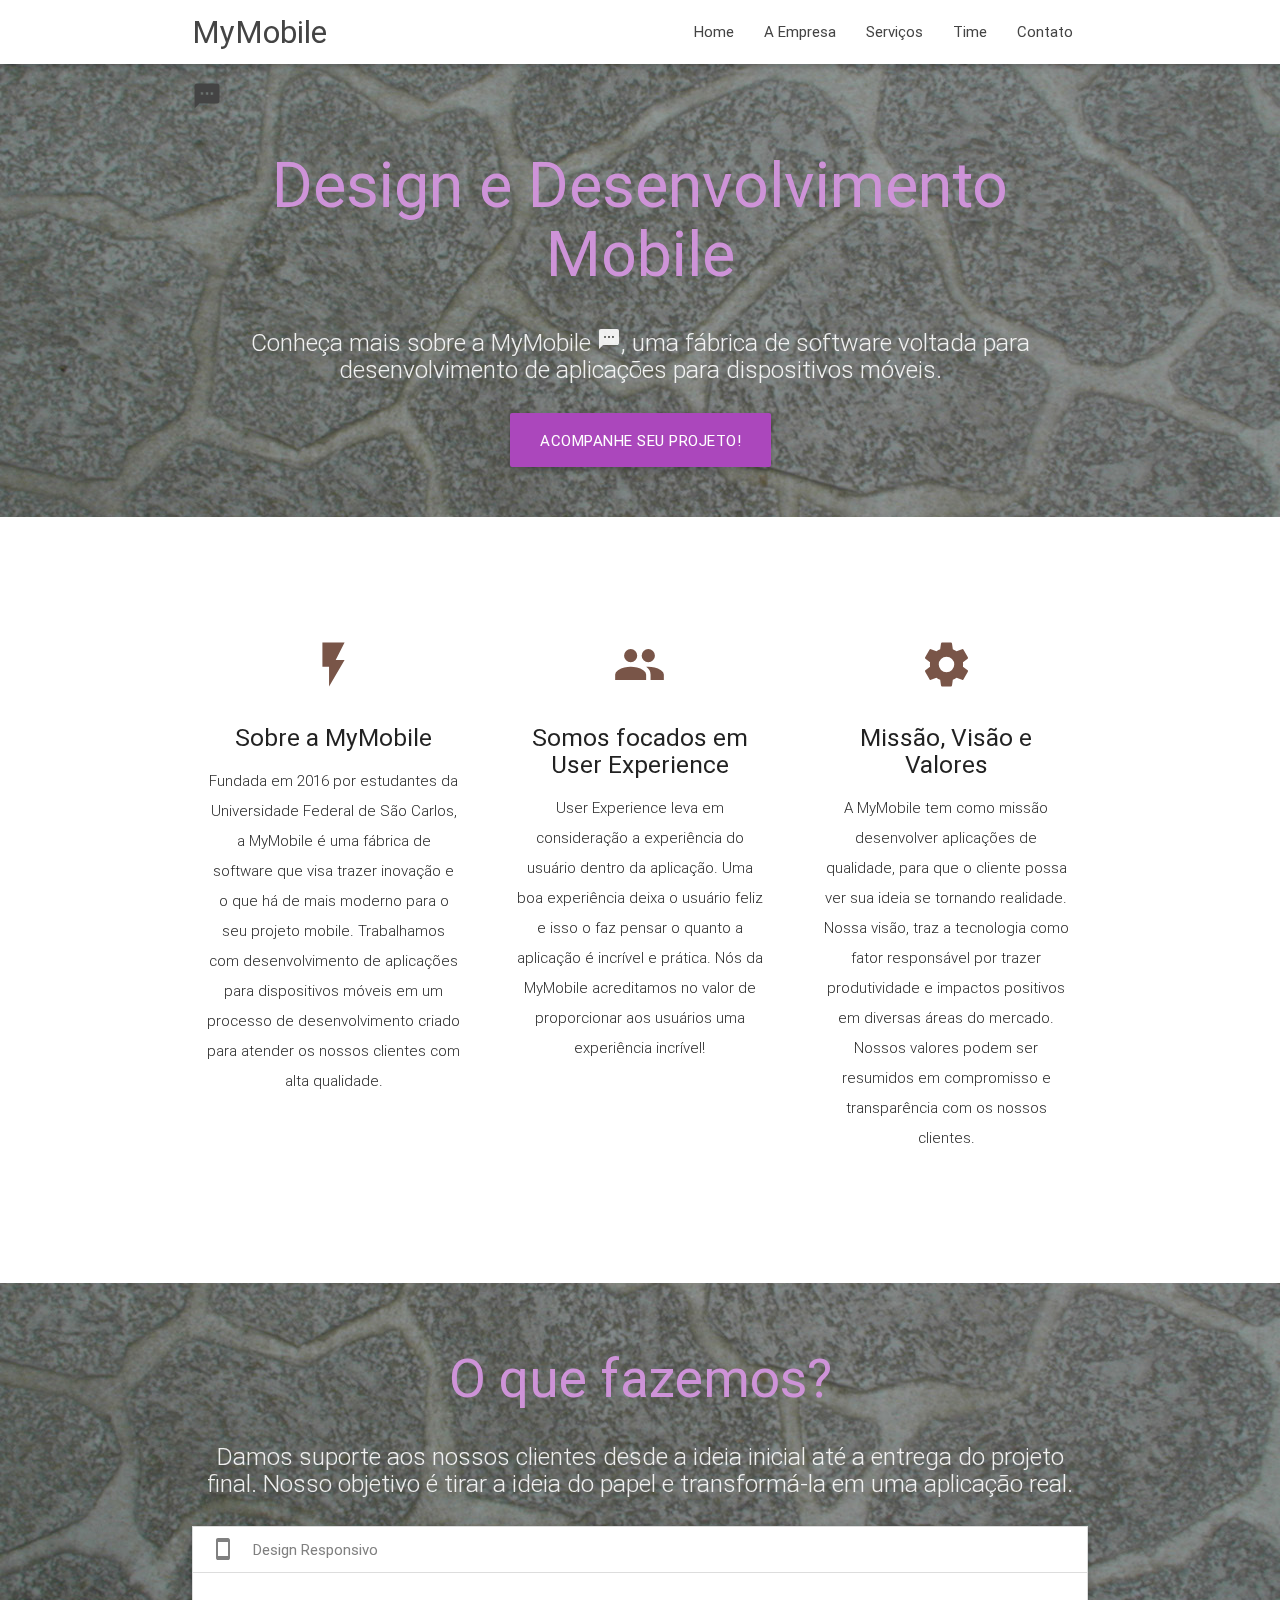
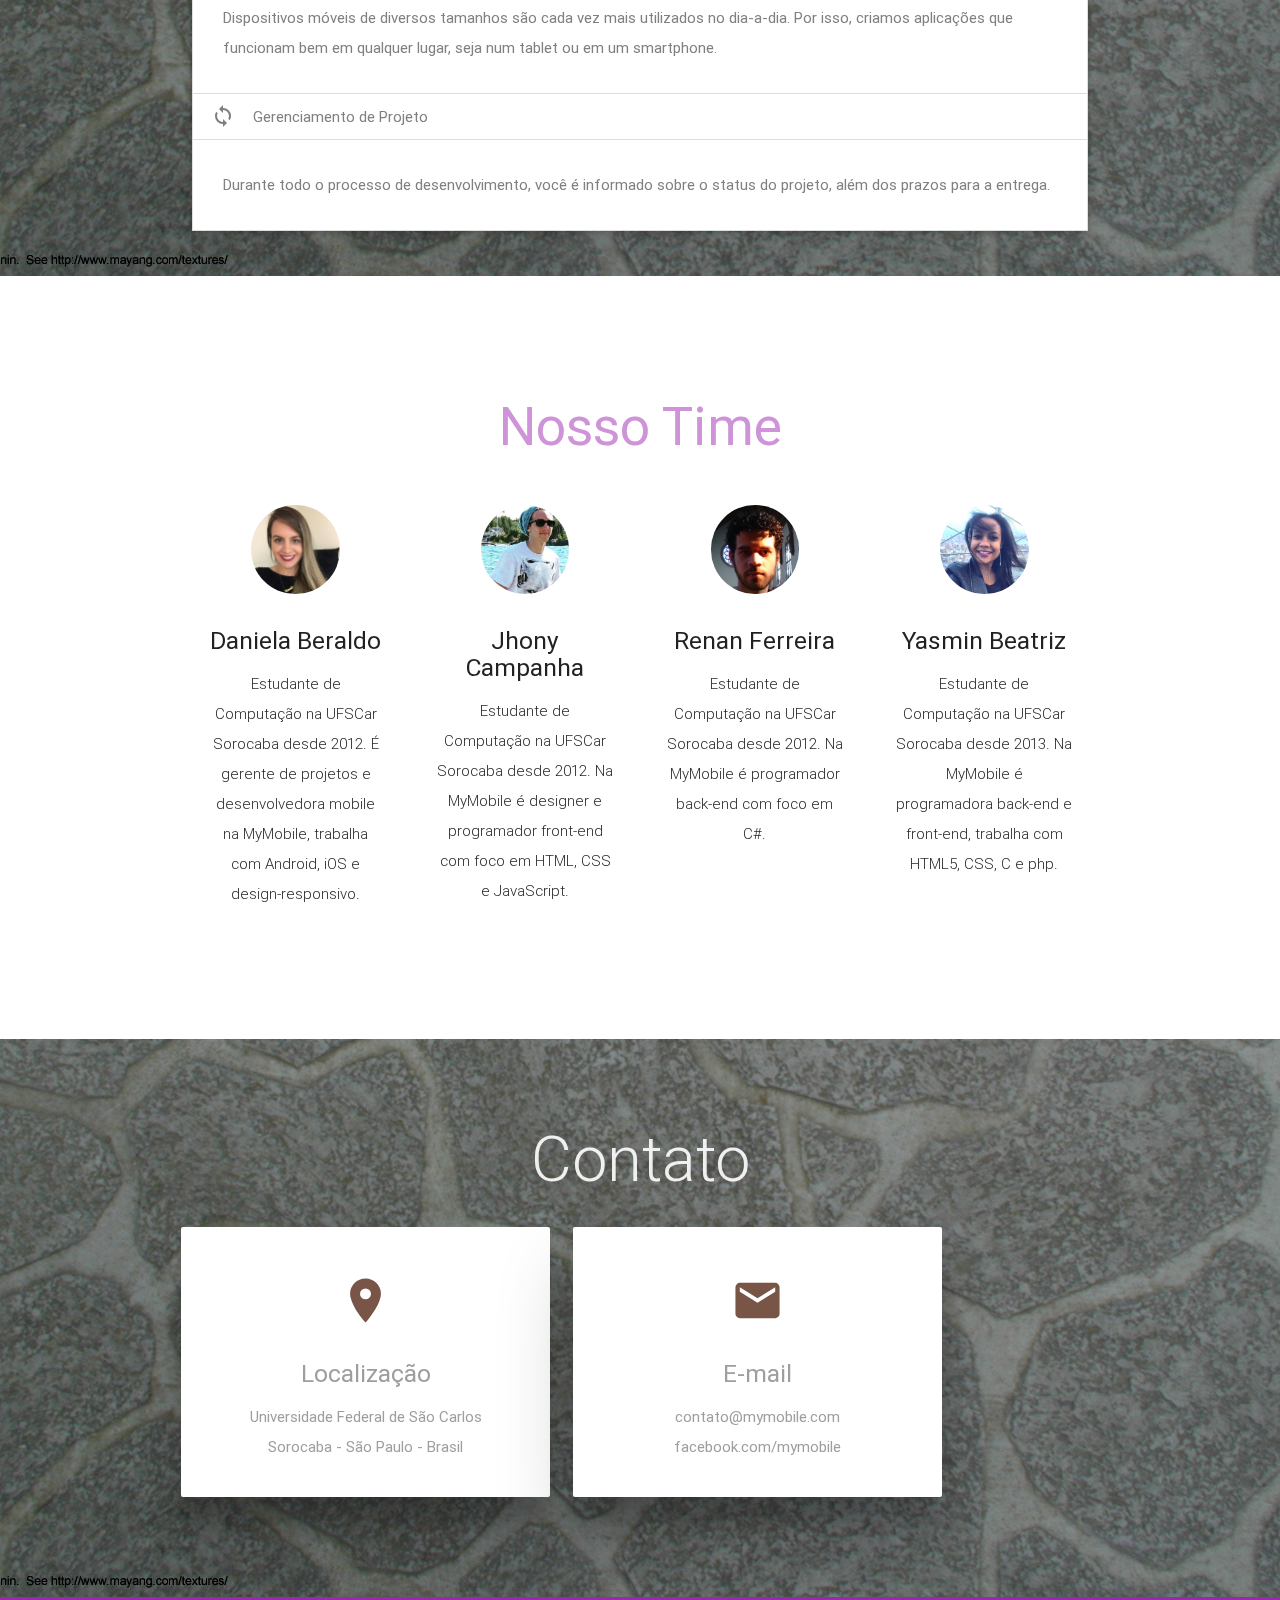
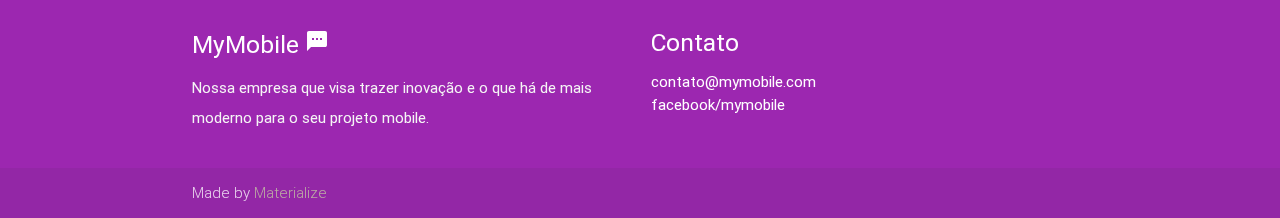
<file: index.html>
<!DOCTYPE html>
<html lang="en">
<head>
  <meta http-equiv="Content-Type" content="text/html; charset=UTF-8"/>
  <meta name="viewport" content="width=device-width, initial-scale=1, maximum-scale=1.0, user-scalable=no"/>
  <title>MyMobile - Desenvolvimento de Aplicativos</title>

  <!-- CSS  -->
  <link href="https://fonts.googleapis.com/icon?family=Material+Icons" rel="stylesheet">
  <link href="css/materialize.css" type="text/css" rel="stylesheet" media="screen,projection"/>
  <link href="css/style.css" type="text/css" rel="stylesheet" media="screen,projection"/>
  <link href="css/main.css" type="text/css" rel="stylesheet" media="screen,projection"/>
</head>
<body>
  <div class="navbar-fixed">
  <nav class="white" role="navigation">
    <div class="nav-wrapper container">
      <a id="logo-container" href="#" class="brand-logo">MyMobile<i class="material-icons">textsms</i></a>
      <ul class="right hide-on-med-and-down">
        <li><a href="#">Home</a></li>
        <li><a class="smoothScroll" href="#company">A Empresa</a></li>
        <li><a class="smoothScroll" href="#services">Serviços</a></li>
        <li><a class="smoothScroll" href="#team">Time</a></li>
        <li><a class="smoothScroll" href="#contact">Contato</a></li>
      </ul>

      <ul id="nav-mobile" class="side-nav">
        <li><a href="#">Home</a></li>
        <li><a class="smoothScroll" href="#company">A Empresa</a></li>
        <li><a class="smoothScroll" href="#services">Serviços</a></li>
        <li><a class="smoothScroll" href="#team">Time</a></li>
        <li><a class="smoothScroll" href="#contact">Contato</a></li>
      </ul>
      <a href="#" data-activates="nav-mobile" class="button-collapse"><i class="material-icons">menu</i></a>
    </div>
  </nav>
  </div>

  <div id="index-banner" class="parallax-container">
    <div class="section no-pad-bot">
      <div class="container">
        <br><br>
        <h1 class="header center purple-text text-lighten-3">Design e Desenvolvimento Mobile</h1>
        <div class="row center">
          <h5 class="header col s12 light">Conheça mais sobre a MyMobile <i class="material-icons">textsms</i>, uma fábrica de software voltada para desenvolvimento de aplicações para dispositivos móveis.</h5>
        </div>
        <div class="row center">
          <a href="projeto.html" id="download-button" class="btn-large waves-effect waves-light purple lighten-1">Acompanhe seu projeto!</a>
        </div>
        <br><br>

      </div>
    </div>
    <div class="parallax"><img src="background11.jpg" alt="Unsplashed background img 1"></div>
  </div>

  <div id="company" name="company">
  <div class="container">
    <div class="section">

      <!--   Icon Section   -->
      <div class="row">
        <div class="col s12 m4">
          <div class="icon-block">
            <h2 class="center brown-text"><i class="material-icons">flash_on</i></h2>
            <h5 class="center">Sobre a MyMobile</h5>

            <p class="light" align="center">Fundada em 2016 por estudantes da Universidade Federal de São Carlos, a MyMobile é uma fábrica de software que visa trazer inovação e o que há de mais moderno para o seu projeto mobile. Trabalhamos com desenvolvimento de aplicações para dispositivos móveis em um processo de desenvolvimento criado para atender os nossos clientes com alta qualidade.</p>
          </div>
        </div>

        <div class="col s12 m4">
          <div class="icon-block">
            <h2 class="center brown-text"><i class="material-icons">group</i></h2>
            <h5 class="center">Somos focados em User Experience</h5>

            <p class="light" align="center">User Experience leva em consideração a experiência do usuário dentro da aplicação. Uma boa experiência deixa o usuário feliz e isso o faz pensar o quanto a aplicação é incrível e prática. Nós da MyMobile acreditamos no valor de proporcionar aos usuários uma experiência incrível!</p>
          </div>
        </div>

        <div class="col s12 m4">
          <div class="icon-block">
            <h2 class="center brown-text"><i class="material-icons">settings</i></h2>
            <h5 class="center">Missão, Visão e Valores</h5>

            <p class="light" align="center">A MyMobile tem como missão desenvolver aplicações de qualidade, para que o cliente possa ver sua ideia se tornando realidade. Nossa visão, traz a tecnologia como fator responsável por trazer produtividade e impactos positivos em diversas áreas do mercado. Nossos valores podem ser resumidos em compromisso e transparência com os nossos clientes.</p>
          </div>
        </div>
      </div>

    </div>
  </div>
  </div>

  <div id="services" name="services">
  <div class="parallax-container valign-wrapper">
      <div class="container">

        <div class="row center">
          <h2 class="header center purple-text text-lighten-3">O que fazemos?</h2>
          <h5 class="header col s12 light">Damos suporte aos nossos clientes desde a ideia inicial até a entrega do projeto final. Nosso objetivo é tirar a ideia do papel e transformá-la em uma aplicação real.</h5>
        </div>

<ul class="collapsible" data-collapsible="expandable">
    <li>
      <div class="collapsible-header active"><i class="material-icons">stay_current_portrait</i>Design Responsivo</div>
      <div class="collapsible-body"><p>Dispositivos móveis de diversos tamanhos são cada vez mais utilizados no dia-a-dia. Por isso, criamos aplicações que funcionam bem em qualquer lugar, seja num tablet ou em um smartphone.</p></div>
    </li>
    <li>
      <div class="collapsible-header active"><i class="material-icons">loop</i>Gerenciamento de Projeto</div>
      <div class="collapsible-body"><p>Durante todo o processo de desenvolvimento, você é informado sobre o status do projeto, além dos prazos para a entrega.</p></div>
    </li>
  </ul>

    </div>
    <div class="parallax"><img src="background11.jpg" alt="Unsplashed background img 2"></div>
  </div>
  </div>

  <div id="team" name="team">
  <div class="container">
    <div class="section">
    <h2 class="header center purple-text text-lighten-3">Nosso Time</h2>
      <!--   Icon Section   -->
      <div class="row">
        <div class="col s12 m3">
          <div class="icon-block">
            <h2 class="center brown-text"><img id="foto" src="foto_daniela.jpg" class="circle responsive-img"></img></h2>
            <h5 class="center">Daniela Beraldo</h5>

            <p class="light" align="center">Estudante de Computação na UFSCar Sorocaba desde 2012. É gerente de projetos e desenvolvedora mobile na MyMobile, trabalha com Android, iOS e design-responsivo.</p>
          </div>
        </div>

        <div class="col s12 m3">
          <div class="icon-block">
            <h2 class="center brown-text"><img id="foto" src="foto_jhony.jpg" class="circle responsive-img"></img></h2>
            <h5 class="center">Jhony Campanha</h5>

            <p class="light" align="center">Estudante de Computação na UFSCar Sorocaba desde 2012. Na MyMobile é designer e programador front-end com foco em HTML, CSS e JavaScript.</p>
          </div>
        </div>

        <div class="col s12 m3">
          <div class="icon-block">
            <h2 class="center brown-text"><img id="foto" src="foto_renan.jpg" class="circle responsive-img"></img></h2>
            <h5 class="center">Renan Ferreira</h5>

            <p class="light" align="center">Estudante de Computação na UFSCar Sorocaba desde 2012. Na MyMobile é programador back-end com foco em C#.</p>
          </div>
        </div>

        <div class="col s12 m3">
          <div class="icon-block">
            <h2 class="center brown-text"><img id="foto" src="foto_yasmin.jpg" class="circle responsive-img"></img></h2>
            <h5 class="center">Yasmin Beatriz</h5>

            <p class="light" align="center">Estudante de Computação na UFSCar Sorocaba desde 2013. Na MyMobile é programadora back-end e front-end, trabalha com HTML5, CSS, C e php.</p>
          </div>
        </div>

      </div>




    </div>
  </div>
  </div>

  <div id="contact" name="contact">
  <div class="parallax-container valign-wrapper">
    <div class="section no-pad-bot">
      <div class="container">
        <div class="row center">
          <h1 class="header col s12 light">Contato</h1>


          <div class="section">
            <div class="row">
              <div class="col s12 m5" >
              <div class="card-panel white z-depth-5">
                <div class="icon-block">
                  <h2 class="center brown-text"><i class="material-icons">location_on</i></h2>
                  <h5 class="center grey-text">Localização</h5>
                  <p class="center grey-text">Universidade Federal de São Carlos<br>Sorocaba - São Paulo - Brasil</p>
                </div>
              </div>
              </div>

              <div class="col s12 m2" id="localizacao">
              </div>

              <div class="col s12 m5" >
              <div class="card-panel white z-depth-5">
                <div class="icon-block">
                  <h2 class="center brown-text"><i class="material-icons">email</i></h2>
                  <h5 class="center grey-text">E-mail</h5>
                  <p class="center grey-text">contato@mymobile.com<br>facebook.com/mymobile</p>
                </div>
              </div>
              </div>
            </div>
          </div>
        </div>
      </div>
    </div>
    <div class="parallax"><img src="background11.jpg" alt="Unsplashed background img 3"></div>
  </div>
  </div>

  <footer class="page-footer purple">
    <div class="container">
      <div class="row">
        <div class="col l6 s12">
          <h5 class="white-text">MyMobile <i class="material-icons">textsms</i></h5>
          <p class="grey-text text-lighten-4">Nossa empresa que visa trazer inovação e o que há de mais moderno para o seu projeto mobile.</p>


        </div>
        <div class="col l6 s12">
          <h5 class="white-text">Contato</h5>
          <ul>
            <li><a class="white-text" href="#!">contato@mymobile.com</a></li>
            <li><a class="white-text" href="#!">facebook/mymobile</a></li>
          </ul>
        </div>
      </div>
    </div>
    <div class="footer-copyright">
      <div class="container">
      Made by <a class="brown-text text-lighten-3" href="http://materializecss.com">Materialize</a>
      </div>
    </div>
  </footer>


  <!--  Scripts-->
  <script src="https://code.jquery.com/jquery-2.1.1.min.js"></script>
  <script src="js/materialize.js"></script>
  <script src="js/init.js"></script>

  </body>
</html>
</file>
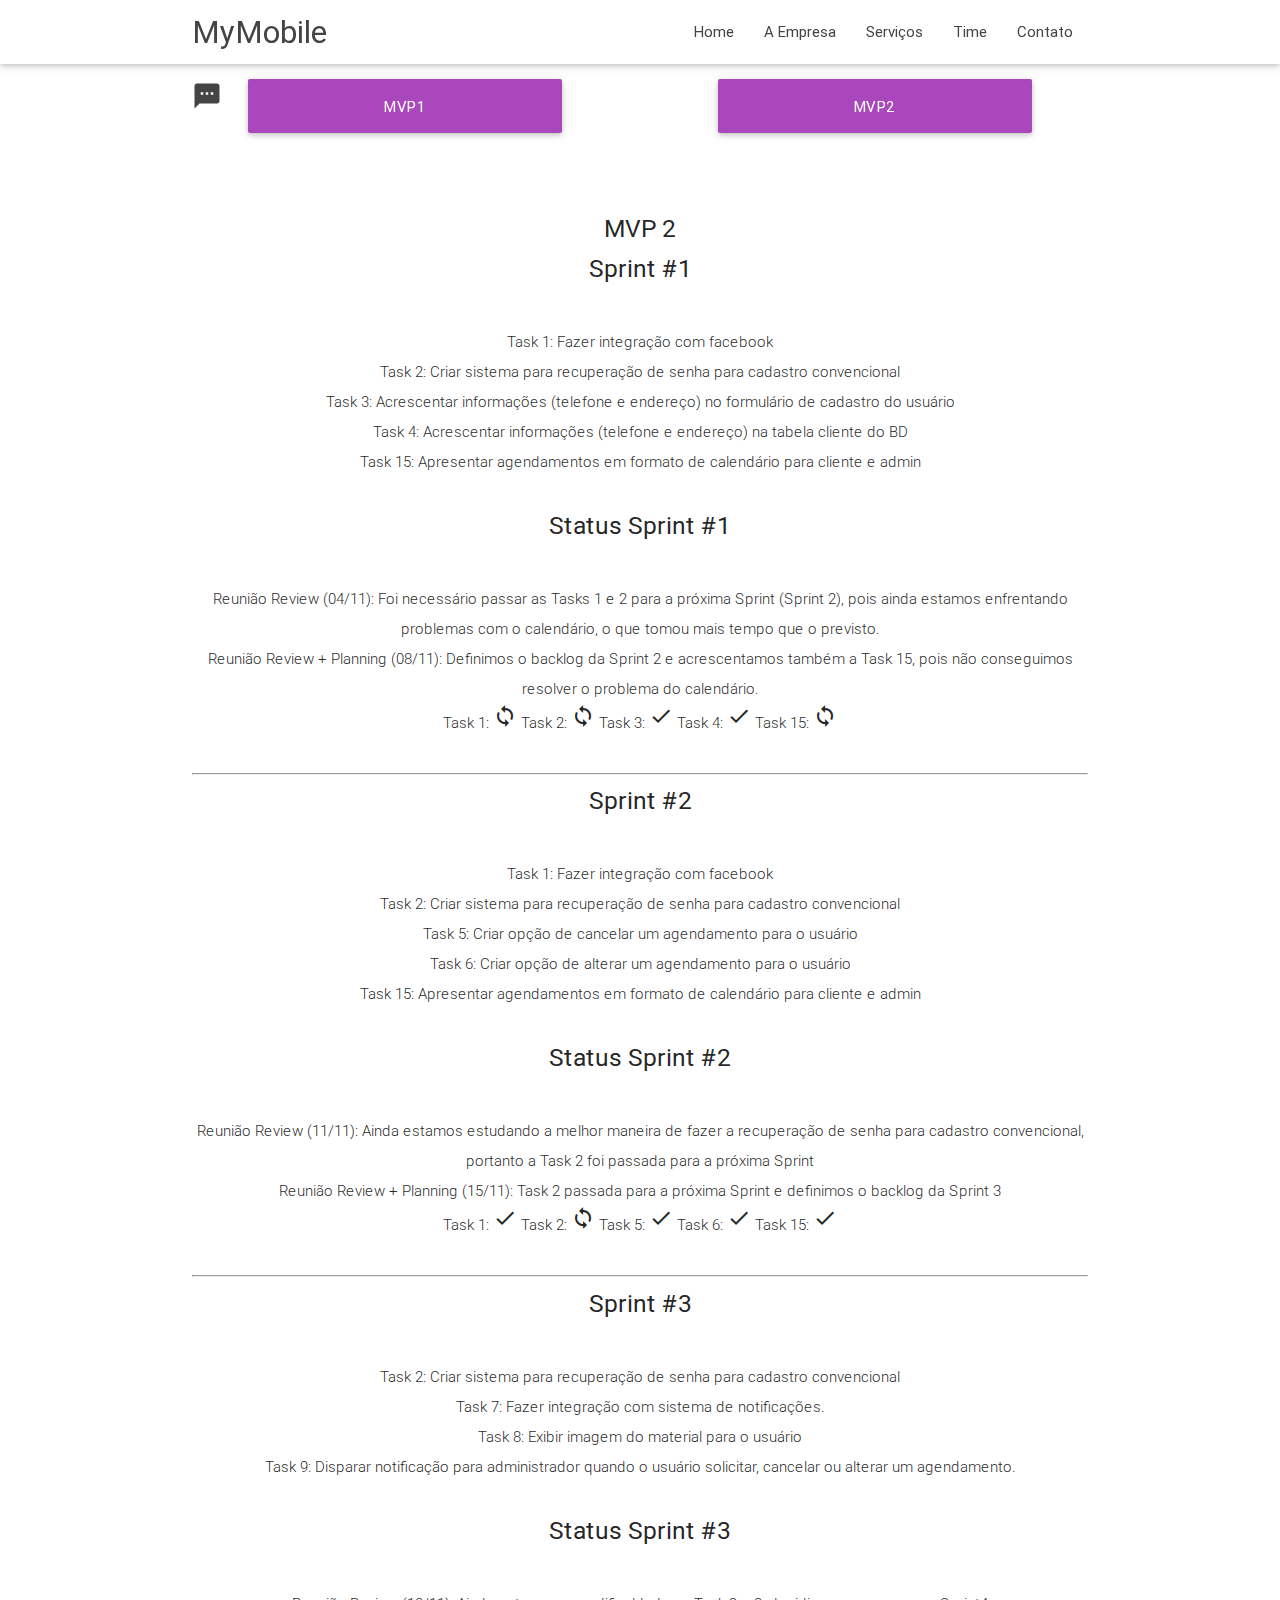
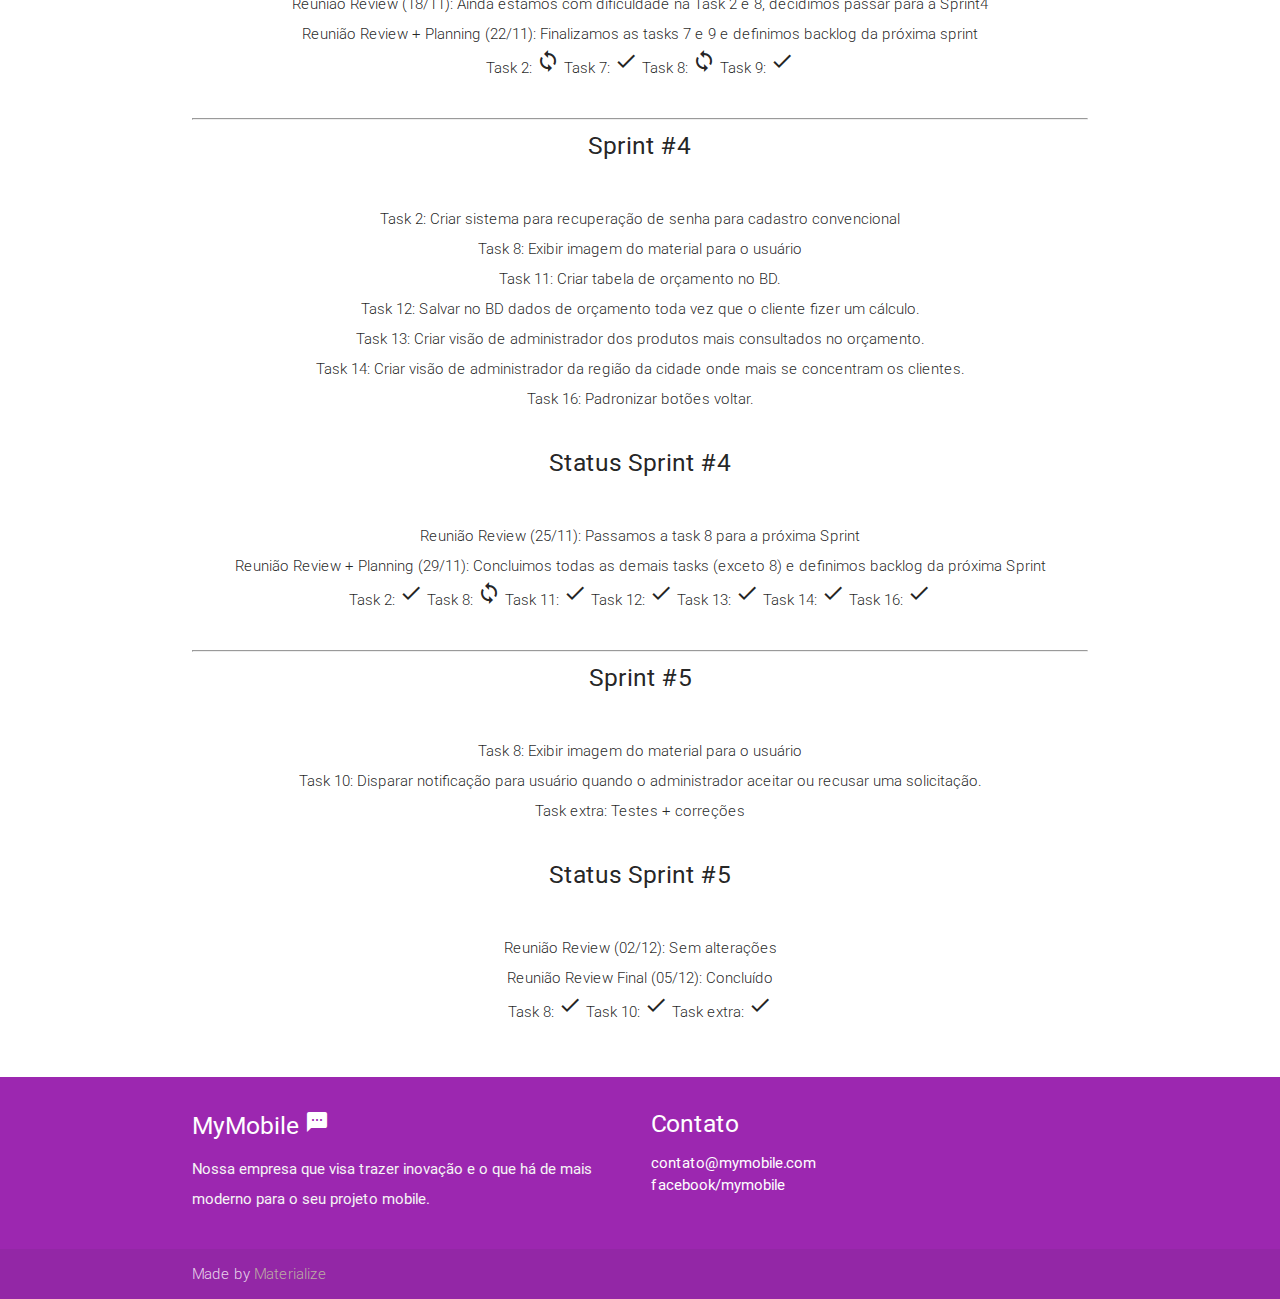
<file: projeto.html>
<!DOCTYPE html>
<html lang="en">
<head>
  <meta http-equiv="Content-Type" content="text/html; charset=UTF-8"/>
  <meta name="viewport" content="width=device-width, initial-scale=1, maximum-scale=1.0, user-scalable=no"/>
  <title>MyMobile - Desenvolvimento de Aplicativos</title>

  <!-- CSS  -->
  <link href="https://fonts.googleapis.com/icon?family=Material+Icons" rel="stylesheet">
  <link href="css/materialize.css" type="text/css" rel="stylesheet" media="screen,projection"/>
  <link href="css/style.css" type="text/css" rel="stylesheet" media="screen,projection"/>
  <link href="css/main.css" type="text/css" rel="stylesheet" media="screen,projection"/>
</head>
<body>
<div class="navbar-fixed">
  <nav class="white" role="navigation">
    <div class="nav-wrapper container">
      <a id="logo-container" href="#" class="brand-logo">MyMobile<i class="material-icons">textsms</i></a>
      <ul class="right hide-on-med-and-down">
        <li><a href="index.html">Home</a></li>
        <li><a class="smoothScroll" href="index.html#company">A Empresa</a></li>
        <li><a class="smoothScroll" href="index.html#services">Serviços</a></li>
        <li><a class="smoothScroll" href="index.html#team">Time</a></li>
        <li><a class="smoothScroll" href="index.html#contact">Contato</a></li>
      </ul>

      <ul id="nav-mobile" class="side-nav">
        <li><a href="index.html">Home</a></li>
        <li><a class="smoothScroll" href="index.html#company">A Empresa</a></li>
        <li><a class="smoothScroll" href="index.html#services">Serviços</a></li>
        <li><a class="smoothScroll" href="index.html#team">Time</a></li>
        <li><a class="smoothScroll" href="index.html#contact">Contato</a></li>
      </ul>
      <a href="#" data-activates="nav-mobile" class="button-collapse"><i class="material-icons">menu</i></a>
    </div>
  </nav>
  </div>


<div class="container">


<div class="row center">

          <div class="section">

            <div class="row">
             
              <div class="col s12 m6">  
                <button onclick="btn_mvp1()" id="mpv1_btn" class="btn-large waves-effect waves-light  purple lighten-1">MVP1</button>        
              </div>

              <div class="col s12 m6" >
                <button onclick="btn_mvp2()" id="mpv2_btn" class="waves-effect waves-light btn-large purple lighten-1">MVP2</button> 
              </div>

            </div>

          </div>

        </div>

    <div id="div_mvp1" class="section" style="display: none">

      <!--   Icon Section   -->
      <div class="row">

        <h5 class="center">MVP 1</h5>
	      <h5 class="center">Sprint #1</h5>
	      <p class= "light" align="center">
		      <br> Task 1: Criar uma tela de login - (Daniela)
		      <br> Task 2: Criar tela de cadastro para cliente (Daniela)
			  <br> Task 3: Criar tela de administrador (Jhony)
			  <br> Task 4: Criar tela de cliente (Jhony)
			  <br> Task 5.1: Criar funcionalidade de inclusão de produtos para o administrador (Renan e Yasmin)
			  <br> Task 5.2: Criar funcionalidade de alteração de produtos para o administrador (Renan e Yasmin)
			  <br> Task 5.3: Criar funcionalidade de exclusão de produtos para o administrador (Renan e Yasmin)
	      </p>
      </div>

      <div class="row">
	      <h5 class="center">Status Sprint #1</h5>
     
	      <p class= "light" align="center" 	>
          <br> Reunião Review (23/09): Decidimos que não teríamos alterações no backlog da Sprint 1
		      <br> Reunião Review + Planning (27/09): Definimos o backlog da Sprint 2 e quebramos algumas tasks para a Sprint #2
          <br> Task 1: <i class="material-icons">done</i> Task 2: <i class="material-icons">done</i> Task 3: <i class="material-icons">done</i> Task 4: <i class="material-icons">done</i>
			  Task 5.1: <i class="material-icons">done</i> Task 5.2: <i class="material-icons">done</i> Task 5.3: <i class="material-icons">done</i>
          
	      </p>
      </div>
      <hr>
      <div class="row">
        <h5 class="center">Sprint #2</h5>
        <p class= "light" align="center">
          <br>Task 8.1: Criar tela de solicitação de orçamento para cliente
          <br>Task 8.2: Interação com o banco
          <br>Task 8.3: Criar tela de visualização de orçamento para cliente
          <br>Task 9: Criar funcionalidade de cálculo automático de orçamento
        </p>
      </div>

      <div class="row">
        <h5 class="center">Status Sprint #2</h5>
     
        <p class= "light" align="center"  >
          <br> Reunião Review (30/09): Decidimos que não teríamos alterações no backlog da Sprint 2, uma vez que estamos executando as tasks dentro dos prazos
          <br> Reunião Review + Planning (04/10): Definimos backlog da Sprint 3
          <br> Task 8.1: <i class="material-icons">done</i> Task 8.2: <i class="material-icons">done</i> Task 8.3: <i class="material-icons">done</i> Task 9: <i class="material-icons">done</i>
        </p>
      </div>
      <hr>
	  <div class="row">
        <h5 class="center">Sprint #3</h5>
        <p class= "light" align="center">
          <br>Task 6.1: Criar tela de visualização de agenda de serviço para cliente	
		  <br>Task 6.2: Criar funcionalidade de solicitação de serviço para cliente
		  <br>Task 7.1: Criar tela de visualização de agenda para administrador
		  <br>Task 7.2: Criar tela de edição de agenda para administrador
        </p>
      </div>
	  <div class="row">
        <h5 class="center">Status Sprint #3</h5>
     
        <p class= "light" align="center"  >
          <br> Reunião Review (11/10): Sem alteração (apenas migramos para outro servidor de banco de dados)
          <br> Reunião Review + Planning (18/10): Finalização do MVP1, sem alterações
          <br> Task 6.1: <i class="material-icons">done</i> Task 6.2: <i class="material-icons">done</i> Task 7.1: <i class="material-icons">done</i> Task 7.2: <i class="material-icons">done</i>
        </p>
      </div>
    </div>



       <div id="div_mvp2" class="section" style="display: block">

      <!--   Icon Section   -->
      <div class="row">

        <h5 class="center">MVP 2</h5>
        <h5 class="center">Sprint #1</h5>
        <p class= "light" align="center">
        <br> Task 1: Fazer integração com facebook
        <br> Task 2: Criar sistema para recuperação de senha para cadastro convencional
        <br> Task 3: Acrescentar informações (telefone e endereço) no formulário de cadastro do usuário
        <br> Task 4: Acrescentar informações (telefone e endereço) na tabela cliente do BD
        <br> Task 15: Apresentar agendamentos em formato de calendário para cliente e admin
        </p>
      </div>

      <div class="row">
        <h5 class="center">Status Sprint #1</h5>
     
        <p class= "light" align="center"  >
          <br> Reunião Review (04/11): Foi necessário passar as Tasks 1 e 2 para a próxima Sprint (Sprint 2), pois ainda estamos enfrentando problemas com o calendário, o que tomou mais tempo que o previsto.
          <br> Reunião Review + Planning (08/11): Definimos o backlog da Sprint 2 e acrescentamos também a Task 15, pois não conseguimos resolver o problema do calendário.
          <br> Task 1: <i class="material-icons">loop</i> Task 2: <i class="material-icons">loop</i> Task 3: <i class="material-icons">done</i> Task 4: <i class="material-icons">done</i> Task 15: <i class="material-icons">loop</i>           
        </p>
      </div>  

       <hr>
      <div class="row">
        <h5 class="center">Sprint #2</h5>
        <p class= "light" align="center">
        <br> Task 1: Fazer integração com facebook
        <br> Task 2: Criar sistema para recuperação de senha para cadastro convencional
        <br> Task 5: Criar opção de cancelar um agendamento para o usuário
        <br> Task 6: Criar opção de alterar um agendamento para o usuário
        <br> Task 15: Apresentar agendamentos em formato de calendário para cliente e admin
        </p>
      </div>

      <div class="row">
        <h5 class="center">Status Sprint #2</h5>
     
        <p class= "light" align="center"  >
          <br> Reunião Review (11/11): Ainda estamos estudando a melhor maneira de fazer a recuperação de senha para cadastro convencional, portanto a Task 2 foi passada para a próxima Sprint
          <br> Reunião Review + Planning (15/11): Task 2 passada para a próxima Sprint e definimos o backlog da Sprint 3
          <br> Task 1: <i class="material-icons">done</i> Task 2: <i class="material-icons">loop</i> Task 5: <i class="material-icons">done</i> Task 6: <i class="material-icons">done</i> Task 15: <i class="material-icons">done</i>
        </p>
      </div>


  <hr>
      <div class="row">
        <h5 class="center">Sprint #3</h5>
        <p class= "light" align="center">
        <br> Task 2: Criar sistema para recuperação de senha para cadastro convencional
        <br> Task 7: Fazer integração com sistema de notificações.
        <br> Task 8: Exibir imagem do material para o usuário
        <br> Task 9: Disparar notificação para administrador quando o usuário solicitar, cancelar ou alterar um agendamento.
        </p>
      </div>

      <div class="row">
        <h5 class="center">Status Sprint #3</h5>
     
        <p class= "light" align="center"  >
          <br> Reunião Review (18/11): Ainda estamos com dificuldade na Task 2 e 8, decidimos passar para a Sprint4
          <br> Reunião Review + Planning (22/11): Finalizamos as tasks 7 e 9 e definimos backlog da próxima sprint
          <br> Task 2: <i class="material-icons">loop</i> Task 7: <i class="material-icons">done</i> Task 8: <i class="material-icons">loop</i> Task 9: <i class="material-icons">done</i> 
        </p>
      </div>

       <hr>
      <div class="row">
        <h5 class="center">Sprint #4</h5>
        <p class= "light" align="center">
        <br> Task 2: Criar sistema para recuperação de senha para cadastro convencional
        <br> Task 8: Exibir imagem do material para o usuário
        <br> Task 11: Criar tabela de orçamento no BD.
        <br> Task 12: Salvar no BD dados de orçamento toda vez que o cliente fizer um cálculo.
        <br> Task 13: Criar visão de administrador dos produtos mais consultados no orçamento.
        <br> Task 14: Criar visão de administrador da região da cidade onde mais se concentram os clientes.
        <br> Task 16: Padronizar botões voltar.
        </p>
      </div>

      <div class="row">
        <h5 class="center">Status Sprint #4</h5>
     
        <p class= "light" align="center"  >
          <br> Reunião Review (25/11): Passamos a task 8 para a próxima Sprint
          <br> Reunião Review + Planning (29/11): Concluimos todas as demais tasks (exceto 8) e definimos backlog da próxima Sprint
          <br> Task 2: <i class="material-icons">done</i> Task 8: <i class="material-icons">loop</i> Task 11: <i class="material-icons">done</i> Task 12: <i class="material-icons">done</i> Task 13: <i class="material-icons">done</i> Task 14: <i class="material-icons">done</i> Task 16: <i class="material-icons">done</i>
        </p>
      </div>

       <hr>
      <div class="row">
        <h5 class="center">Sprint #5</h5>
        <p class= "light" align="center">
        <br> Task 8: Exibir imagem do material para o usuário
        <br> Task 10: Disparar notificação para usuário quando o administrador aceitar ou recusar uma solicitação.
        <br> Task extra: Testes + correções
        </p>
      </div>

      <div class="row">
        <h5 class="center">Status Sprint #5</h5>
     
        <p class= "light" align="center"  > 
          <br> Reunião Review (02/12): Sem alterações
          <br> Reunião Review Final (05/12): Concluído
          <br> Task 8: <i class="material-icons">done</i> Task 10: <i class="material-icons">done</i> Task extra: <i class="material-icons">done</i> 
        </p>
      </div>


    </div>
  </div>

  <footer class="page-footer purple">
    <div class="container">
      <div class="row">
        <div class="col l6 s12">
          <h5 class="white-text">MyMobile <i class="material-icons">textsms</i></h5>
          <p class="grey-text text-lighten-4">Nossa empresa que visa trazer inovação e o que há de mais moderno para o seu projeto mobile.</p>


        </div>
        <div class="col l6 s12">
          <h5 class="white-text">Contato</h5>
          <ul>
            <li><a class="white-text" href="#!">contato@mymobile.com</a></li>
            <li><a class="white-text" href="#!">facebook/mymobile</a></li>
          </ul>
        </div>
      </div>
    </div>
    <div class="footer-copyright">
      <div class="container">
      Made by <a class="brown-text text-lighten-3" href="http://materializecss.com">Materialize</a>
      </div>
    </div>
  </footer>




  <!--  Scripts-->
  <script src="https://code.jquery.com/jquery-2.1.1.min.js"></script>
  <script src="js/materialize.js"></script>
  <script src="js/init.js"></script>
  <script>
    
    function btn_mvp1(){
      document.getElementById("div_mvp1").style.display="block";
      document.getElementById("div_mvp2").style.display="none";
    }

    function btn_mvp2(){
      document.getElementById("div_mvp2").style.display="block";
      document.getElementById("div_mvp1").style.display="none";
    }

  </script>

  </body>
</html>
</file>
<file: css/main.css>
#company{
    padding: 80px 0;
}

#team{
    padding: 80px 0;
}
</file>
<file: css/style.css>
/* Custom Stylesheet */
/**
 * Use this file to override Materialize files so you can update
 * the core Materialize files in the future
 *
 * Made By MaterializeCSS.com
 */

nav ul a,
nav .brand-logo {
  color: #444;
}

p {
  line-height: 2rem;
}

.button-collapse {
  color: #26a69a;
}

.collapsible-header{
  color: gray;
}

.collapsible-body{
  background-color: white;
  color: gray;
}

#foto{
  width: 50%;
  height: 50%;
}

#mpv1_btn{
  width: 70%;
}

#mpv2_btn{
  width: 70%;
}

.parallax-container {
  min-height: 450px;
  line-height: 0;
  height: auto;
  color: rgba(255,255,255,.9);
}
  .parallax-container .section {
    width: 100%;
  }

.parallax-container{
  padding-top: 40px;
  padding-bottom: 30px;
}

@media only screen and (max-width : 992px) {
  .parallax-container .section {
    position: absolute;
    top: 40%;
  }
  #index-banner .section {
    top: 10%;
  }
}

@media only screen and (max-width : 600px) {
  #index-banner .section {
    top: 0;
  }
}

.icon-block {
  padding: 0 15px;
}
.icon-block .material-icons {
  font-size: inherit;
}

footer.page-footer {
  margin: 0;
}
</file>
